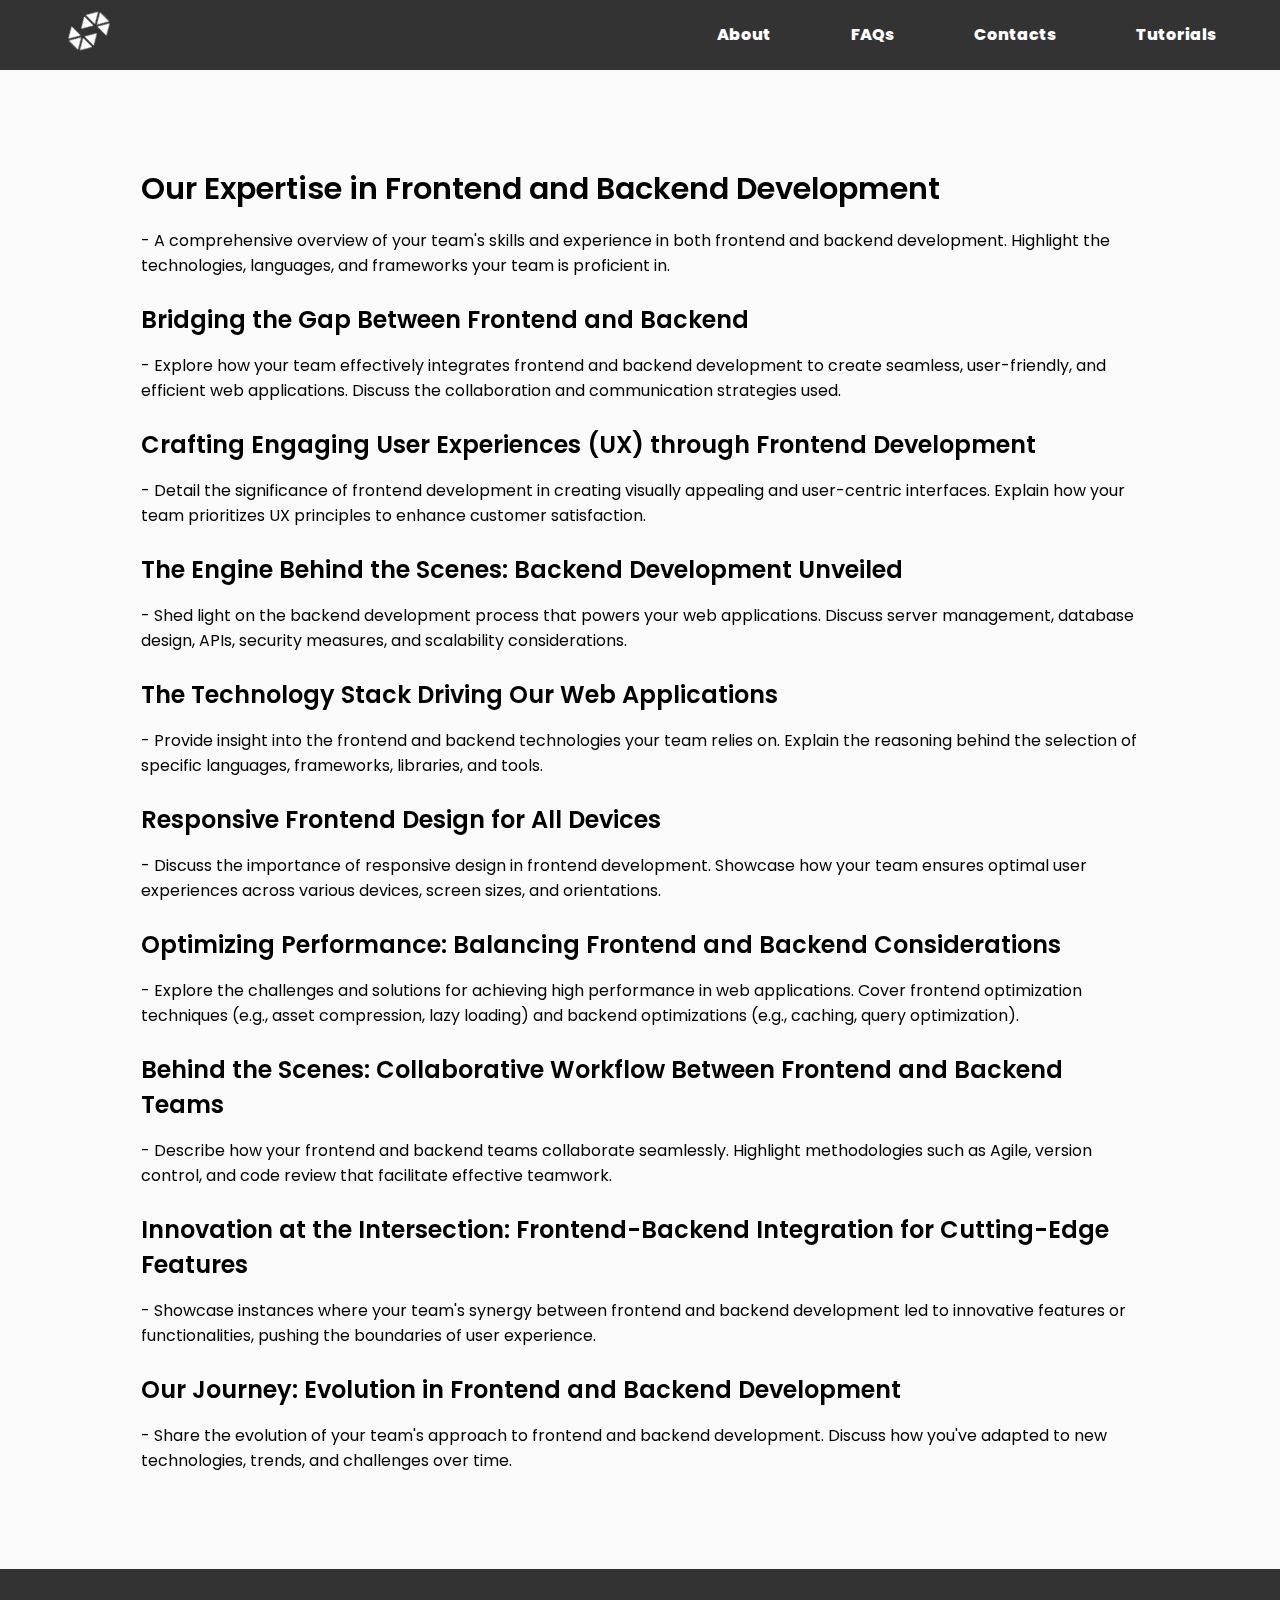
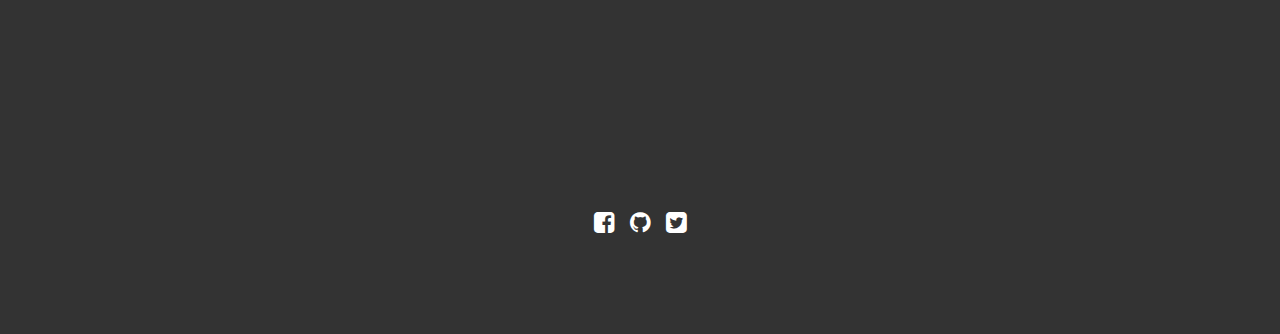
<file: about.html>
<!DOCTYPE html>
<html lang="en">
<head>
    <meta charset="UTF-8">
    <meta name="viewport" content="width=device-width, initial-scale=1.0">
    <title>About</title>
    <link rel="stylesheet" href="style.css">
    <link rel="icon" href="logo-web.png" type="image/png">
    <link rel="stylesheet" href="https://cdnjs.cloudflare.com/ajax/libs/font-awesome/4.7.0/css/font-awesome.min.css">
    <link href="https://unpkg.com/aos@2.3.1/dist/aos.css" rel="stylesheet">
</head>
<body>
    <header class="head">
        <nav class="nav-bar">
          <a href="index.html" class="logo"><img src="logo.png"></a>
            <ul class="nav-menu">
                <li class="nav-item">
                    <a href="about.html" class="nav-link">About</a>
                </li>
                <li class="nav-item">
                    <a href="faqs.html" class="nav-link">FAQs</a>
                </li>
                <li class="nav-item">
                    <a href="contact.html" class="nav-link">Contacts</a>
                </li>
                <li class="nav-item">
                    <a href="tutorials.html" class="nav-link">Tutorials</a>
                </li>
            </ul>
            <div class="hamburger">
                <span class="bar"></span>
                <span class="bar"></span>
                <span class="bar"></span>
            </div>
        </nav>
    </header>

    <section id="about">
        <div class="about">
            <div data-aos="fade-up" data-aos-delay="100" data-aos-duration="900" class="about-text">
                <h2 class="about-h2">Our Expertise in Frontend and Backend Development</h2>
                <p>- A comprehensive overview of your team's skills and experience in both frontend and backend development. Highlight the technologies, languages, and frameworks your team is proficient in.</p>
                <h2>Bridging the Gap Between Frontend and Backend</h2>
                <p>- Explore how your team effectively integrates frontend and backend development to create seamless, user-friendly, and efficient web applications. Discuss the collaboration and communication strategies used.</p>
                <h2>Crafting Engaging User Experiences (UX) through Frontend Development</h2>
                <p>- Detail the significance of frontend development in creating visually appealing and user-centric interfaces. Explain how your team prioritizes UX principles to enhance customer satisfaction.</p>
                <h2>The Engine Behind the Scenes: Backend Development Unveiled</h2>
                <p>- Shed light on the backend development process that powers your web applications. Discuss server management, database design, APIs, security measures, and scalability considerations.</p>
                <h2>The Technology Stack Driving Our Web Applications</h2>
                <p>- Provide insight into the frontend and backend technologies your team relies on. Explain the reasoning behind the selection of specific languages, frameworks, libraries, and tools.</p>
                <h2>Responsive Frontend Design for All Devices</h2>
                <p>- Discuss the importance of responsive design in frontend development. Showcase how your team ensures optimal user experiences across various devices, screen sizes, and orientations.</p>
                <h2>Optimizing Performance: Balancing Frontend and Backend Considerations</h2>
                <p>- Explore the challenges and solutions for achieving high performance in web applications. Cover frontend optimization techniques (e.g., asset compression, lazy loading) and backend optimizations (e.g., caching, query optimization).</p>
                <h2>Behind the Scenes: Collaborative Workflow Between Frontend and Backend Teams</h2>
                <p>- Describe how your frontend and backend teams collaborate seamlessly. Highlight methodologies such as Agile, version control, and code review that facilitate effective teamwork.</p>
                <h2>Innovation at the Intersection: Frontend-Backend Integration for Cutting-Edge Features</h2>
                <p>- Showcase instances where your team's synergy between frontend and backend development led to innovative features or functionalities, pushing the boundaries of user experience.</p>
                <h2>Our Journey: Evolution in Frontend and Backend Development</h2>
                <p>- Share the evolution of your team's approach to frontend and backend development. Discuss how you've adapted to new technologies, trends, and challenges over time.</p>
            </div>
        </div>
    </section>

    <section id="footer">
        <div class="footer">
            <div class="footer-text">
                <h2 data-aos="zoom-in-up" data-aos-delay="100" data-aos-duration="900">Get in Touch</h2>
                <p data-aos="fade-up" data-aos-delay="100" data-aos-duration="900" class="gmail">johnmarkdepaclayon10@gmail.com</p>
                <p data-aos="fade-up" data-aos-delay="20" data-aos-duration="900"><a href="privacy.html">Privacy Policy</a></p>
                <div class="row">
                    <a href="https://www.facebook.com/depaclayon.jm?mibextid=ZbWKwL"><i class="fa fa-facebook-square"></i></a>
                    <a href="https://github.com/XKeisukeX"><i class="fa fa-github"></i></a>
                    <a href="#"><i class="fa fa-twitter-square"></i></a>
                </div>
            </div>
        </div>
      </section>

      <script src="https://unpkg.com/aos@2.3.1/dist/aos.js"></script>
      <script>
        const navMenu = document.querySelector('.nav-menu')
        const hamburger = document.querySelector('.hamburger')

        hamburger.addEventListener('click', mobileMenu);

        function mobileMenu() {
            navMenu.classList.toggle('active');
            hamburger.classList.toggle('active');
    }

    AOS.init();
      </script>
</body>
</html>
</file>
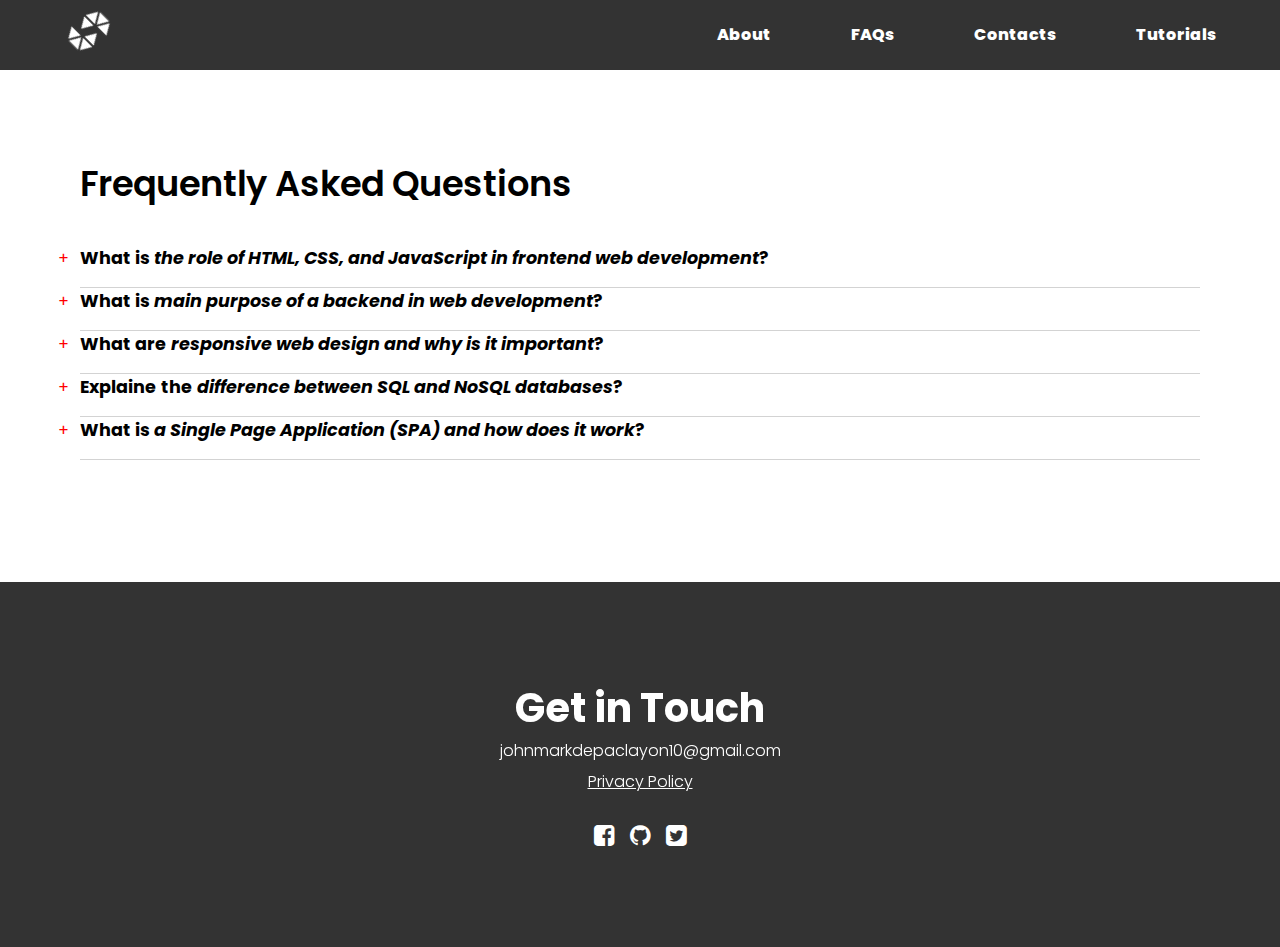
<file: faqs.html>
<!DOCTYPE html>
<html lang="en">
<head>
    <meta charset="UTF-8">
    <meta name="viewport" content="width=device-width, initial-scale=1.0">
    <title>FAQs</title>
    <link rel="stylesheet" href="style.css">
    <link rel="icon" href="logo-web.png" type="image/png">
    <link rel="stylesheet" href="https://cdnjs.cloudflare.com/ajax/libs/font-awesome/4.7.0/css/font-awesome.min.css">
    <link href="https://unpkg.com/aos@2.3.1/dist/aos.css" rel="stylesheet">
</head>
<body>
    <header class="head">
        <nav class="nav-bar">
            <a href="index.html" class="logo"><img src="logo.png"></a>
            <ul class="nav-menu">
                <li class="nav-item">
                    <a href="about.html" class="nav-link">About</a>
                </li>
                <li class="nav-item">
                    <a href="faqs.html" class="nav-link">FAQs</a>
                </li>
                <li class="nav-item">
                    <a href="contact.html" class="nav-link">Contacts</a>
                </li>
                <li class="nav-item">
                    <a href="tutorials.html" class="nav-link">Tutorials</a>
                </li>
            </ul>
            <div class="hamburger">
                <span class="bar"></span>
                <span class="bar"></span>
                <span class="bar"></span>
            </div>
        </nav>
    </header>

    <section id="question">
        <div class="question">
            <h1>Frequently Asked Questions</h1>
        <details>
          <summary>What is <em>the role of HTML, CSS, and JavaScript in frontend web development</em>?</summary>
          <div class="content">
            <p><b>•</b> HTML (Hypertext Markup Language) is used for structuring the content and defining the elements on a web page. CSS (Cascading Style Sheets) is responsible for styling and layout, controlling the visual presentation of HTML elements. JavaScript, on the other hand, is a programming language that adds interactivity and dynamic behavior to web pages, allowing for tasks like form validation, animations, and real-time updates.</p>
          </div>
        </details>
        <details>
          <summary>What is <em>main purpose of a backend in web development</em>?</summary>
          <div class="content">
            <p><b>•</b> The backend of a web application handles the server-side logic and data processing. It manages tasks such as database interactions, user authentication, business logic, and handling requests from the frontend. It ensures that data is securely stored, processed, and delivered to the frontend as needed.</p>
          </div>
        </details>
        <details>
            <summary>What are <em>responsive web design and why is it important</em>?</summary>
            <div class="content">
              <p><b>•</b> Responsive web design is an approach that focuses on creating websites that adapt and display properly across various devices and screen sizes, such as desktops, tablets, and smartphones. It involves using flexible layouts, CSS media queries, and scalable images to provide an optimal viewing experience. This is important because it ensures that users can access and navigate the website effectively, regardless of the device they're using.</p>
            </div>
          </details>
          <details>
            <summary>Explaine the <em>difference between SQL and NoSQL databases</em>?</summary>
            <div class="content">
              <p><b>•</b> SQL (Structured Query Language) databases are relational databases that store data in structured tables with predefined schemas. They are good for handling structured data and support complex queries and transactions. NoSQL databases, on the other hand, are non-relational databases that store data in flexible formats like key-value pairs, documents, graphs, or columns. They are suitable for handling unstructured or semi-structured data and can scale horizontally to accommodate large amounts of data and high traffic.</p>
            </div>
          </details>
          <details>
            <summary>What is <em>a Single Page Application (SPA) and how does it work</em>?</summary>
            <div class="content">
              <p><b>•</b> A Single Page Application (SPA) is a type of web application that loads and interacts with all necessary resources on a single web page, dynamically updating content as the user interacts with the application. SPAs use JavaScript frameworks like React, Angular, or Vue.js to handle routing and rendering without requiring full page reloads. This results in a smoother user experience and better performance since only the relevant parts of the page are updated, reducing the need to fetch new resources from the server.</p>
            </div>
          </details>
        </div>
        </div>
      </section>

      <section id="footer">
        <div class="footer">
            <div class="footer-text">
                <h2 data-aos="zoom-in-up" data-aos-delay="100" data-aos-duration="900">Get in Touch</h2>
                <p data-aos="fade-up" data-aos-delay="100" data-aos-duration="900" class="gmail">johnmarkdepaclayon10@gmail.com</p>
                <p data-aos="fade-up" data-aos-delay="20" data-aos-duration="900"><a href="privacy.html">Privacy Policy</a></p>
                <div class="row">
                    <a href="https://www.facebook.com/depaclayon.jm?mibextid=ZbWKwL"><i class="fa fa-facebook-square"></i></a>
                    <a href="https://github.com/XKeisukeX"><i class="fa fa-github"></i></a>
                    <a href="#"><i class="fa fa-twitter-square"></i></a>
                </div>
            </div>
        </div>
      </section>
      
      <script src="https://unpkg.com/aos@2.3.1/dist/aos.js"></script>
      <script>
        const withAnimation = true;
    const duration = 100; 
    const easing = "ease-in";

    class Accordion {

    constructor(el) {
        this.el = el;
        this.summary = el.querySelector("summary");
        this.content = el.querySelector("summary + *");

        this.animation = null;
        this.isClosing = false;
        this.isExpanding = false;
        this.summary.addEventListener("click", (e) => this.onClick(e));
    }

    onClick(e) {
        e.preventDefault();
        this.el.style.overflow = "hidden";
        if (this.isClosing || !this.el.open) {
        this.open();
        } else if (this.isExpanding || this.el.open) {
        this.shrink();
        }
    }

    shrink() {
        this.isClosing = true;

        const startHeight = `${this.el.offsetHeight}px`;
        const endHeight = `${this.summary.offsetHeight}px`;

        if (this.animation) {
        this.animation.cancel();
        }

        this.animation = this.el.animate(
        {
            height: [startHeight, endHeight]
        },
        {
            duration,
            easing
        }
        );

        this.animation.onfinish = () => this.onAnimationFinish(false);
        this.animation.oncancel = () => (this.isClosing = false);
    }

    open() {
        this.el.style.height = `${this.el.offsetHeight}px`;
        this.el.open = true;
        window.requestAnimationFrame(() => this.expand());
    }

    expand() {
        this.isExpanding = true;
        const startHeight = `${this.el.offsetHeight}px`;
        const endHeight = `${
        this.summary.offsetHeight + this.content.offsetHeight
        }px`;

        if (this.animation) {
        this.animation.cancel();
        }

        this.animation = this.el.animate(
        {
            height: [startHeight, endHeight]
        },
        {
            duration,
            easing
        }
        );
        this.animation.onfinish = () => this.onAnimationFinish(true);
        this.animation.oncancel = () => (this.isExpanding = false);
    }

    onAnimationFinish(open) {
        this.el.open = open;
        this.animation = null;
        this.isClosing = false;
        this.isExpanding = false;
        this.el.style.height = this.el.style.overflow = "";
    }
    }

    if (withAnimation) {
    document.querySelectorAll("details").forEach((el) => {
        new Accordion(el);
    });
    }

    const navMenu = document.querySelector('.nav-menu')
        const hamburger = document.querySelector('.hamburger')

        hamburger.addEventListener('click', mobileMenu);

        function mobileMenu() {
            navMenu.classList.toggle('active');
            hamburger.classList.toggle('active');
    }

    AOS.init();
      </script>
</body>
</html>
</file>
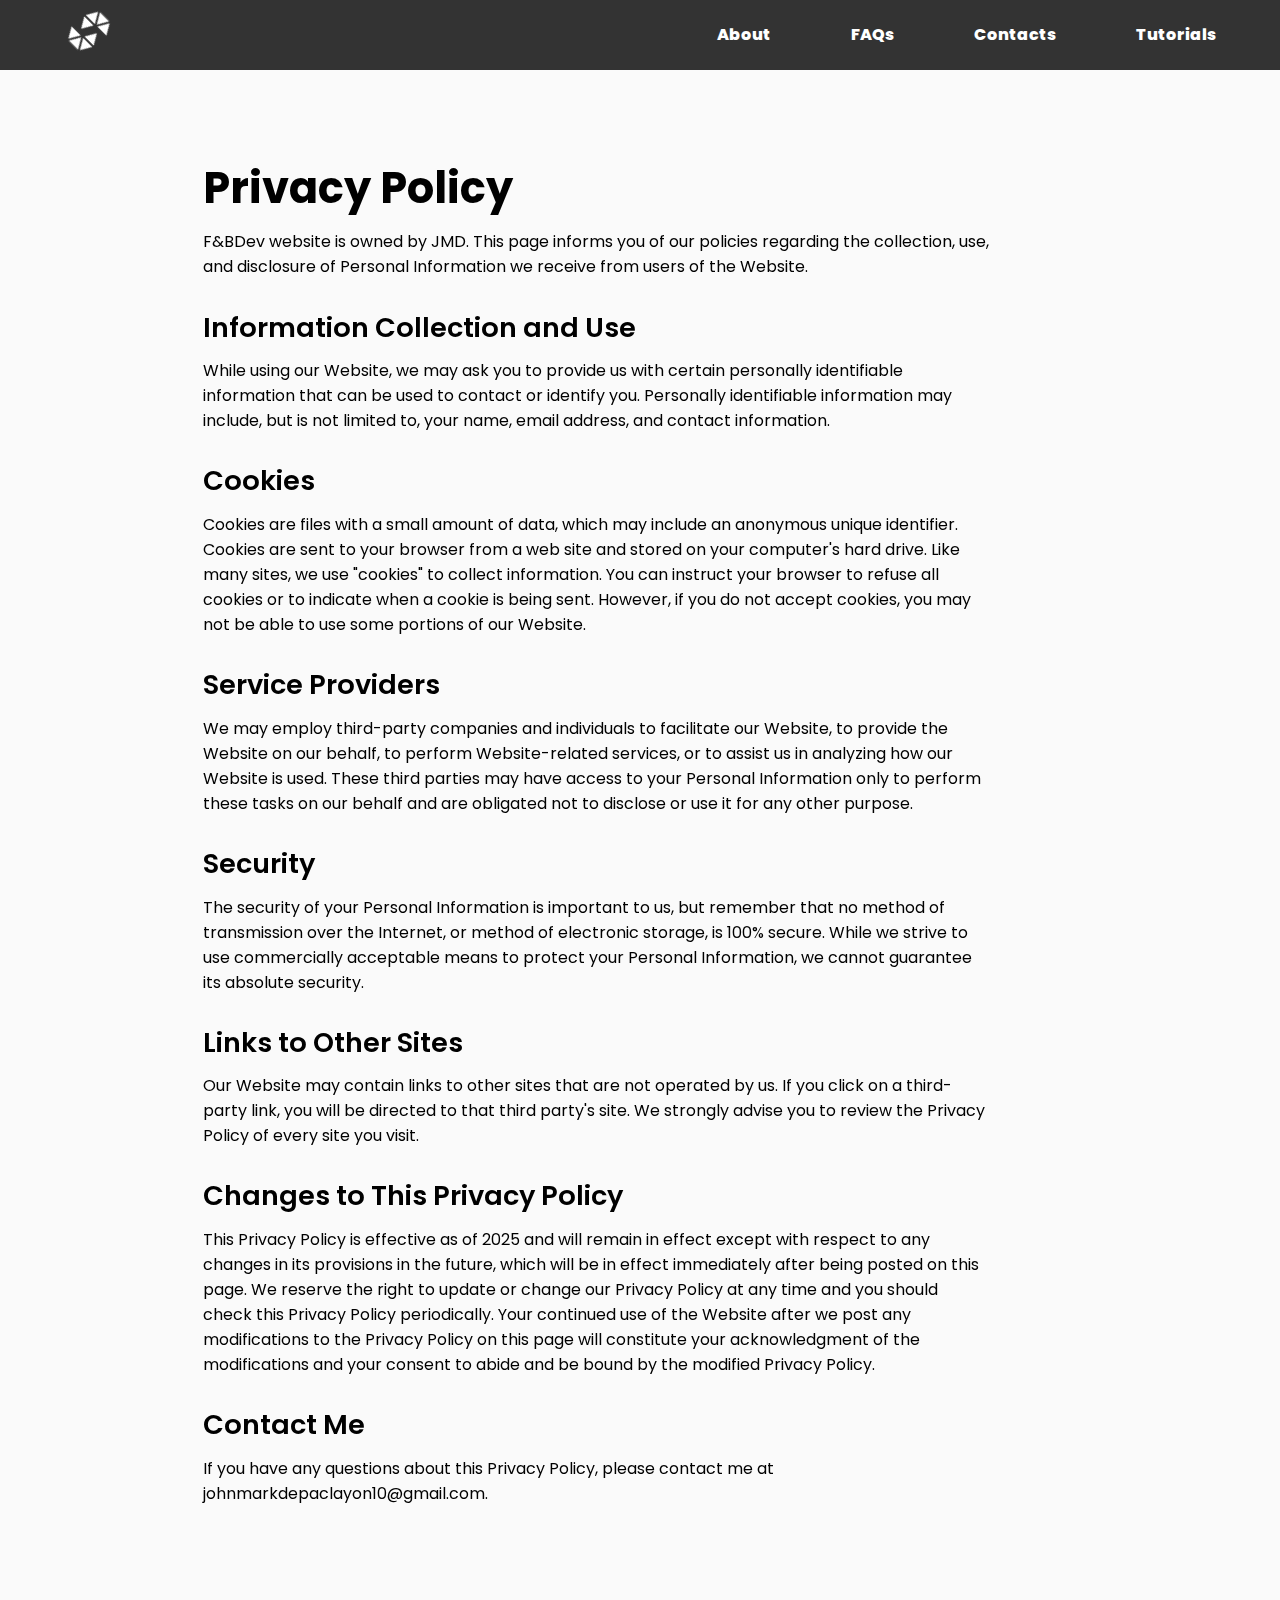
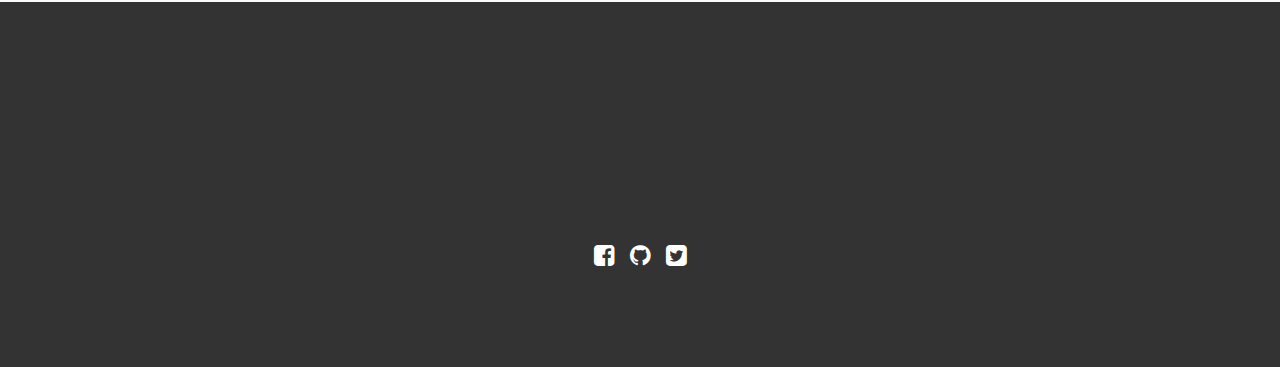
<file: privacy.html>
<!DOCTYPE html>
<html lang="en">
<head>
    <meta charset="UTF-8">
    <meta name="viewport" content="width=device-width, initial-scale=1.0">
    <title>Privacy Policy</title>
    <link rel="stylesheet" href="style.css">
    <link rel="icon" href="logo-web.png" type="image/png">
    <link rel="stylesheet" href="https://cdnjs.cloudflare.com/ajax/libs/font-awesome/4.7.0/css/font-awesome.min.css">
    <link href="https://unpkg.com/aos@2.3.1/dist/aos.css" rel="stylesheet">
</head>
<body>
    <header class="head">
        <nav class="nav-bar">
          <a href="index.html" class="logo"><img src="logo.png"></a>
            <ul class="nav-menu">
                <li class="nav-item">
                    <a href="about.html" class="nav-link">About</a>
                </li>
                <li class="nav-item">
                    <a href="faqs.html" class="nav-link">FAQs</a>
                </li>
                <li class="nav-item">
                    <a href="contact.html" class="nav-link">Contacts</a>
                </li>
                <li class="nav-item">
                    <a href="tutorials.html" class="nav-link">Tutorials</a>
                </li>
            </ul>
            <div class="hamburger">
                <span class="bar"></span>
                <span class="bar"></span>
                <span class="bar"></span>
            </div>
        </nav>
    </header>

    <section id="privacy">
        <div class="privacy">
            <div data-aos="fade-up" data-aos-delay="100" data-aos-duration="900" class="privacy-text">
                <h2 class="pp">Privacy Policy</h2>
                <p>F&BDev website is owned by JMD. This page informs you of our policies regarding the collection, use, and disclosure of Personal Information we receive from users of the Website.</p>
                <h2>Information Collection and Use</h2>
                <p>While using our Website, we may ask you to provide us with certain personally identifiable information that can be used to contact or identify you. Personally identifiable information may include, but is not limited to, your name, email address, and contact information.</p>
                <h2>Cookies</h2>
                <p>Cookies are files with a small amount of data, which may include an anonymous unique identifier. Cookies are sent to your browser from a web site and stored on your computer's hard drive. Like many sites, we use "cookies" to collect information. You can instruct your browser to refuse all cookies or to indicate when a cookie is being sent. However, if you do not accept cookies, you may not be able to use some portions of our Website.</p>
                <h2>Service Providers</h2>
                <p>We may employ third-party companies and individuals to facilitate our Website, to provide the Website on our behalf, to perform Website-related services, or to assist us in analyzing how our Website is used. These third parties may have access to your Personal Information only to perform these tasks on our behalf and are obligated not to disclose or use it for any other purpose.</p>
                <h2>Security</h2>
                <p>The security of your Personal Information is important to us, but remember that no method of transmission over the Internet, or method of electronic storage, is 100% secure. While we strive to use commercially acceptable means to protect your Personal Information, we cannot guarantee its absolute security.</p>
                <h2>Links to Other Sites</h2>
                <p>Our Website may contain links to other sites that are not operated by us. If you click on a third-party link, you will be directed to that third party's site. We strongly advise you to review the Privacy Policy of every site you visit.</p>
                <h2>Changes to This Privacy Policy</h2>
                <p>This Privacy Policy is effective as of 2025 and will remain in effect except with respect to any changes in its provisions in the future, which will be in effect immediately after being posted on this page. We reserve the right to update or change our Privacy Policy at any time and you should check this Privacy Policy periodically. Your continued use of the Website after we post any modifications to the Privacy Policy on this page will constitute your acknowledgment of the modifications and your consent to abide and be bound by the modified Privacy Policy.</p>
                <h2>Contact Me</h2>
                <p class="privacy-par">If you have any questions about this Privacy Policy, please contact me at johnmarkdepaclayon10@gmail.com.</p>
            </div>
        </div>
    </section>

    <section id="footer">
        <div class="footer">
            <div class="footer-text">
                <h2 data-aos="zoom-in-up" data-aos-delay="100" data-aos-duration="900">Get in Touch</h2>
                <p data-aos="fade-up" data-aos-delay="100" data-aos-duration="900" class="gmail">johnmarkdepaclayon10@gmail.com</p>
                <p data-aos="fade-up" data-aos-delay="20" data-aos-duration="900"><a href="privacy.html">Privacy Policy</a></p>
                <div class="row">
                    <a href="https://www.facebook.com/depaclayon.jm?mibextid=ZbWKwL"><i class="fa fa-facebook-square"></i></a>
                    <a href="https://github.com/XKeisukeX"><i class="fa fa-github"></i></a>
                    <a href="#"><i class="fa fa-twitter-square"></i></a>
                </div>
            </div>
        </div>
      </section>

      <script src="https://unpkg.com/aos@2.3.1/dist/aos.js"></script>
      <script>
        const navMenu = document.querySelector('.nav-menu')
        const hamburger = document.querySelector('.hamburger')

        hamburger.addEventListener('click', mobileMenu);

        function mobileMenu() {
            navMenu.classList.toggle('active');
            hamburger.classList.toggle('active');
    }

    AOS.init();
      </script>
</body>
</html>
</file>
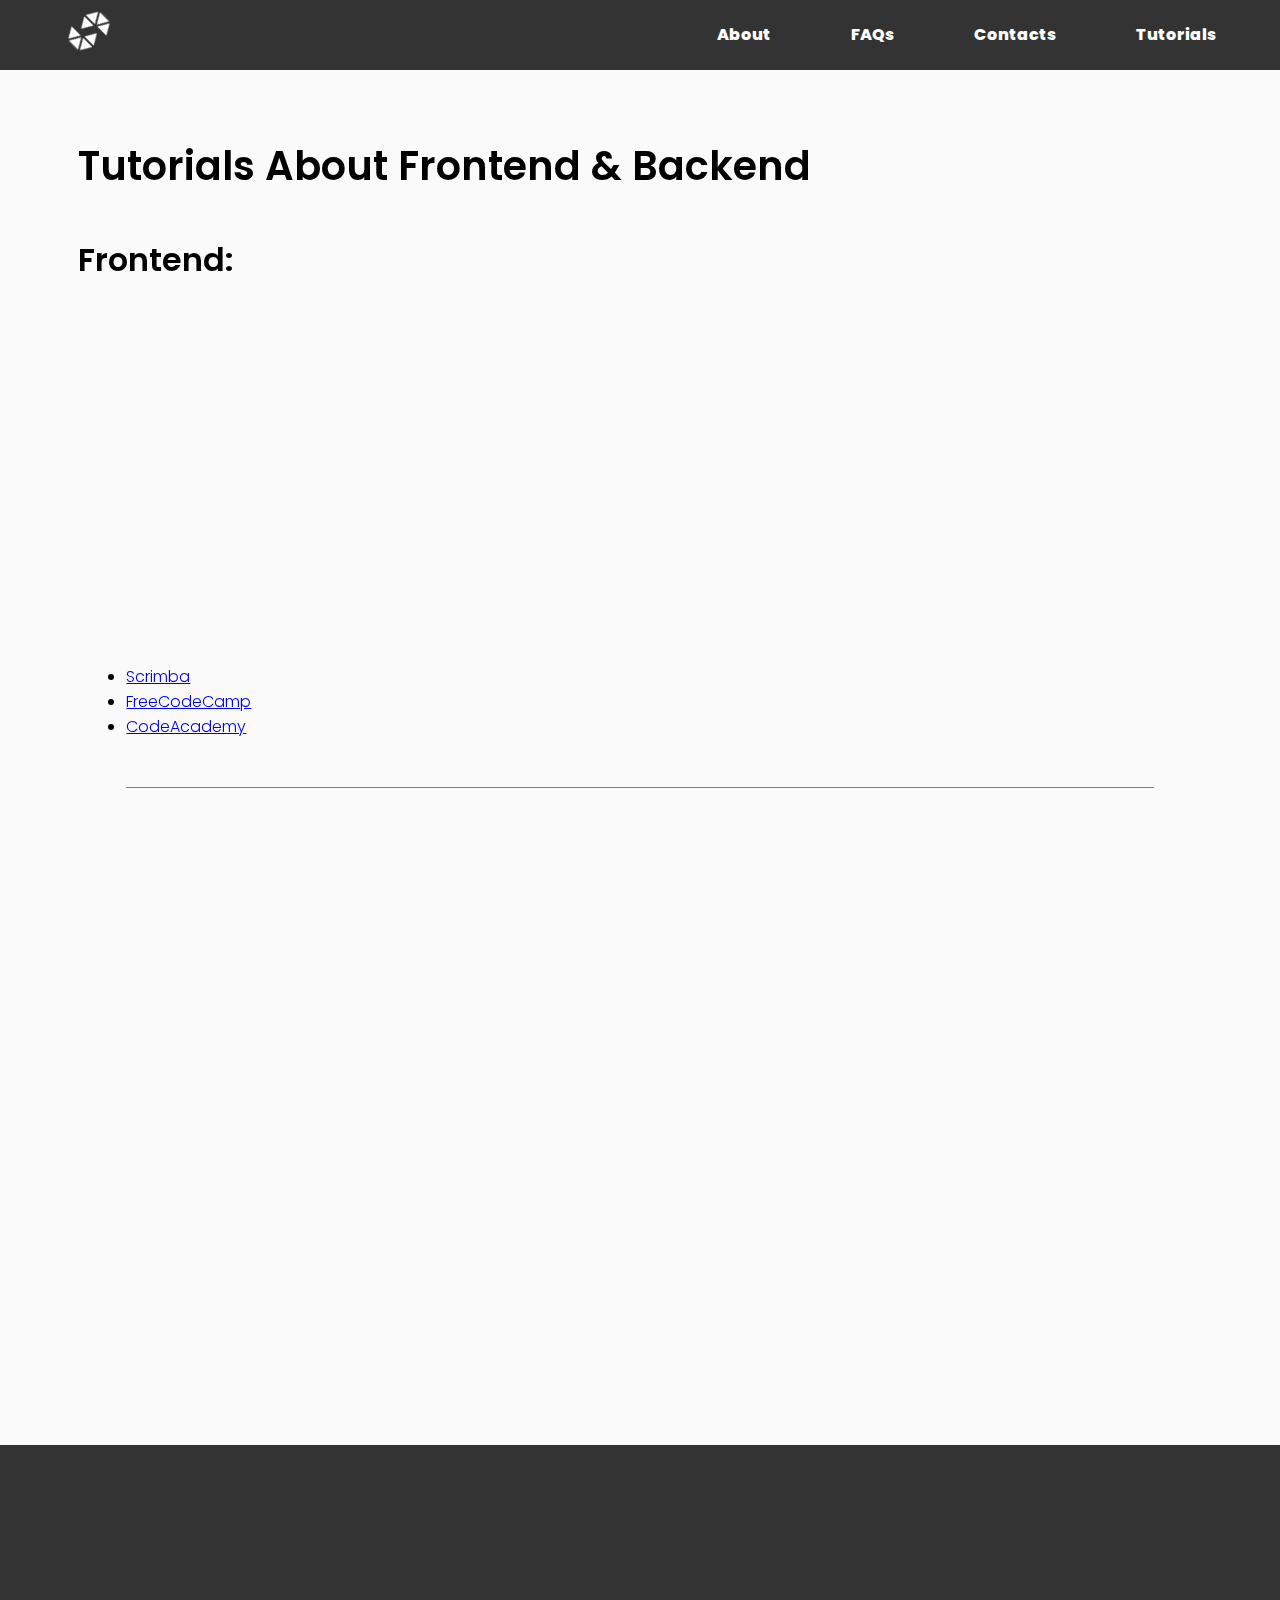
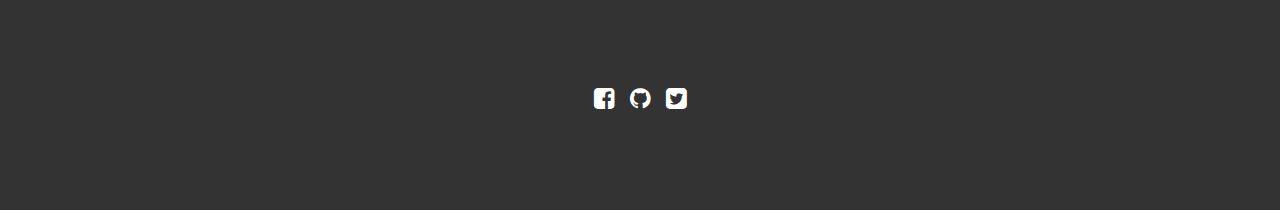
<file: tutorials.html>
<!DOCTYPE html>
<html lang="en">
<head>
    <meta charset="UTF-8">
    <meta name="viewport" content="width=device-width, initial-scale=1.0">
    <title>Tutorials</title>
    <link rel="stylesheet" href="style.css">
    <link rel="icon" href="logo-web.png" type="image/png">
    <link rel="stylesheet" href="https://cdnjs.cloudflare.com/ajax/libs/font-awesome/4.7.0/css/font-awesome.min.css">
    <link href="https://unpkg.com/aos@2.3.1/dist/aos.css" rel="stylesheet">
</head>
<body>
    <header class="head">
        <nav class="nav-bar">
          <a href="index.html" class="logo"><img src="logo.png"></a>
            <ul class="nav-menu">
                <li class="nav-item">
                    <a href="about.html" class="nav-link">About</a>
                </li>
                <li class="nav-item">
                    <a href="faqs.html" class="nav-link">FAQs</a>
                </li>
                <li class="nav-item">
                    <a href="contact.html" class="nav-link">Contacts</a>
                </li>
                <li class="nav-item">
                    <a href="tutorials.html" class="nav-link">Tutorials</a>
                </li>
            </ul>
            <div class="hamburger">
                <span class="bar"></span>
                <span class="bar"></span>
                <span class="bar"></span>
            </div>
        </nav>
    </header>

    <section id="turorials">
        <div class="tutorials">
            <div class="tutorial-text">
              <h2 data-aos="fade-up" data-aos-delay="100" data-aos-duration="900">Tutorials About Frontend & Backend</h2>
            </div>
            <div class="f-video">
                <h2 data-aos="fade-up" data-aos-delay="200" data-aos-duration="900">Frontend:</h2>
            </div>
            <div class="tutorial-video">
                <iframe data-aos="zoom-in-up" data-aos-delay="300" data-aos-duration="900" class="responsive-iframe"  src="https://www.youtube.com/embed/71VNb8LzciE" frameborder="0" allowfullscreen></iframe>
                <iframe data-aos="zoom-in-up" data-aos-delay="400" data-aos-duration="900" class="responsive-iframe"  src="https://www.youtube.com/embed/nu_pCVPKzTk" frameborder="0" allowfullscreen></iframe>
            </div>
            <div class="links">
                <ul class="link-web">
                    <li data-aos="fade-up" data-aos-delay="100" data-aos-duration="900" class="link">
                        <a href="https://scrimba.com/">Scrimba</a>
                    </li>
                    <li data-aos="fade-up" data-aos-delay="100" data-aos-duration="900" class="link">
                        <a href="https://www.freecodecamp.org/">FreeCodeCamp</a>
                    </li>
                    <li data-aos="fade-up" data-aos-delay="100" data-aos-duration="900" class="link">
                        <a  href="https://www.codecademy.com/">CodeAcademy</a>
                    </li>
                </ul>
            </div>
            <div class="horizontal-line"></div>
            <div class="b-video">
                <h2 data-aos="fade-up" data-aos-delay="100" data-aos-duration="900">Backend:</h2>
            </div>
            <div class="tutorial-video">
                <iframe data-aos="fade-up" data-aos-delay="300" data-aos-duration="900" class="responsive-iframe"  src="https://www.youtube.com/embed/w_L5XMp44tc" frameborder="0" allowfullscreen></iframe>
                <iframe data-aos="fade-up" data-aos-delay="400" data-aos-duration="900" class="responsive-iframe"  src="https://www.youtube.com/embed/d2Z40twFohc" frameborder="0" allowfullscreen></iframe>
            </div>
            <div class="links">
                <ul class="link-web">
                    <li data-aos="fade-up" data-aos-delay="100" data-aos-duration="900" class="link">
                        <a href="https://scrimba.com/">Scrimba</a>
                    </li>
                    <li data-aos="fade-up" data-aos-delay="100" data-aos-duration="900" class="link">
                        <a href="https://www.freecodecamp.org/">FreeCodeCamp</a>
                    </li>
                    <li data-aos="fade-up" data-aos-delay="100" data-aos-duration="900" class="link">
                        <a href="https://www.codecademy.com/">CodeAcademy</a>
                    </li>
                </ul>
            </div>
        </div>
    </section>

    <section id="footer">
        <div class="footer">
            <div class="footer-text">
                <h2 data-aos="zoom-in-up" data-aos-delay="100" data-aos-duration="900">Get in Touch</h2>
                <p data-aos="fade-up" data-aos-delay="100" data-aos-duration="900" class="gmail">johnmarkdepaclayon10@gmail.com</p>
                <p data-aos="fade-up" data-aos-delay="20" data-aos-duration="900"><a href="privacy.html">Privacy Policy</a></p>
                <div class="row">
                    <a href="https://www.facebook.com/depaclayon.jm?mibextid=ZbWKwL"><i class="fa fa-facebook-square"></i></a>
                    <a href="https://github.com/XKeisukeX"><i class="fa fa-github"></i></a>
                    <a href="#"><i class="fa fa-twitter-square"></i></a>
                </div>
            </div>
        </div>
      </section>

    <script src="https://unpkg.com/aos@2.3.1/dist/aos.js"></script>
    <script>
        const navMenu = document.querySelector('.nav-menu')
        const hamburger = document.querySelector('.hamburger')

        hamburger.addEventListener('click', mobileMenu);

        function mobileMenu() {
            navMenu.classList.toggle('active');
            hamburger.classList.toggle('active');
    }

    AOS.init();
      </script>
</body>
</html>
</file>
<file: style.css>
@import url('https://fonts.googleapis.com/css2?family=Almarai:wght@300;400;700&family=Caveat:wght@600&family=Dancing+Script&family=Great+Vibes&family=Indie+Flower&family=Montserrat:wght@300;400;700&family=Mukta+Malar:wght@300;600&family=Play:wght@700&family=Poppins:wght@300;400;500;600;700;800&display=swap');

* {
    margin: 0;
    padding: 0;
    font-family: 'Poppins', sans-serif;
}

html{
  scroll-behavior: smooth;
}

.nav-bar {
    display: flex;
    justify-content: space-between;
    align-items: center;
    padding: 0.4em 4em;
}
@media (max-width:1000px) {
    .nav-bar {
        padding: 0.8em 1em;
    }
}
li {
  list-style: none;
}
a {
  text-decoration: none;
}
.nav-menu {
    display: flex;
    justify-content: space-between;
    align-items: center;
}
.hamburger {
    display: none;
}
.nav-item {
    margin-left: 5em;
}
.logo img{
    width: 50px; 
    height: 50px; 
    transform: rotate(45deg);
}
.bar {
    display: block;
    width: 25px;
    height: 3px;
    margin: 5px auto;
    -webkit-transition: all 0.3s ease-in-out;
    transition: all 0.3s ease-in-out;
    background-color: #fff;
}
.nav-link {
    font-size: 1rem;
    font-weight: 800;
    color: #fff;
}
.nav-link:hover {
    text-decoration: underline;
}
.head {
  position: sticky;
  top: 0;
  z-index: 100;
  background: #333;
}
@media only screen and (max-width: 850px) {
    .nav-menu {
        position: fixed;
        left: -100%;
        top: 3.8em;
        flex-direction: column;
        background-color: #333;
        width: 100%;
        transition: 0.3s;
        box-shadow: 0 10px 27px rgba(0, 0, 0, 0.05);
        z-index: 1;
    }
    .nav-menu.active {
        left: 0;
        align-items: flex-start;
    }
    .nav-link{
        margin-left: 1.2em;
    }
    .nav-item {
        margin: 1em 0;
    }
    .hamburger {
        display: block;
        cursor: pointer;
    }
    .hamburger.active .bar:nth-child(2) {
        opacity: 0;
    }
    .hamburger.active .bar:nth-child(1) {
        transform: translateY(8px) rotate(45deg);
    }
    .hamburger.active .bar:nth-child(3) {
        transform: translateY(-8px) rotate(-45deg);
    }
}
#home {
    width: 90%;
    margin: 90px auto;
}
.home{
  display: flex;
  flex-direction: column;
}
#lay {
  width: 90%; 
  max-width: 600px;
  display: grid;
  margin: 1em auto;
  padding: 1em;
  filter: drop-shadow(1px 0 black) drop-shadow(-1px 0 black) drop-shadow(0 0 15px white);
  grid-template-columns: 1fr;
  grid-template-rows: auto;
  gap: 1em; 
}
#lay > div {
  grid-row: 1;
  grid-column: 1;
  text-align: center;
  padding: 1em;
}
#lay > div h1 {
  width: 100%;
  text-align: center;
  padding: 4% 0;
}
#lay > div.right h1 {
  float: none;
}
#lay > div img {
  width: 100%;
  max-width: 100%;
  border-radius: 5px;
  border: solid 1px black;
}
.left {
  clip-path: polygon(0 0, 60% 0, 40% 100%, 0 100%);
}
.right {
  clip-path: polygon(60% 0, 100% 0%, 100% 100%, 40% 100%);
}
.middle {
  border-left: 1px solid white;
  margin: 0 auto;
  transform: rotate(-50deg) scale(1, 1.5);
}
.home-text {
  text-align: center;
}
.home-title {
  text-align: center;
}
.home-title h1 {
  font-size: 3.5rem;
  font-weight: 700;
  color: #333;
}
.home-text p {
  font-size: 1.4rem;
  font-weight: 400;
  margin-bottom: 1.5em;
}
.home-btn button{
  padding: 12px 25px;
  border-radius: 10px;
  background: #333;
  color: #fff;
  font-size: 1.1rem;
  font-weight: 400;
  border: none;
  cursor: pointer;
}
@media only screen and (max-width:920px){
  .home {
    flex-direction: column-reverse;
  }
  .home-title{
    text-align: left;
    max-width: 500px;
    margin: auto;
  }
  .home-text{
    text-align: left;
    max-width: 500px;
    margin: auto;
  }
  .home-btn {
    max-width: 500px;
    margin: auto;
    padding: 13px 45px auto;
}
  .home-btn button {
      display: block;
      width: 100%;
  }
}
#second {
  background: #333;
  padding: 1em;
}
.second {
  width: 90%;
  margin: 90px auto;
}
.f-list {
  list-style: circle;
  color: #fff;
  margin: 1em;
}
.first-par p {
  color: #fff;
  margin-top: 1em;
  font-size: 1rem;
  font-weight: 300;
}
.first-par h2{
  font-size: 1.9rem;
  color: #fff;
  font-weight: 700;
}
.frontend-list {
  margin-top: 1em;
}
.second-par h2{
  font-size: 1.9rem;
  font-weight: 700;
  color: #fff;
}
.second-par p {
  color: #fff;
  margin-top: 1em;
  font-size: 1rem;
  font-weight: 300;
}
#third {
  width: 80%;
  margin: 80px auto;
}
.front-map h2 {
  font-size: 1.7rem;
  font-weight: 600;
}
.frame-work p {
  font-size: 1.3rem;
  font-weight: 600;
}
.f-list2 {
  list-style: circle;
  margin: 1em;
}
.third {
  display: flex;
  justify-content: space-between;
  align-items: center;
}
.front-img {
  height: 100% auto;
  width: 100%;
  max-width: 500px;
}
hr{
  margin-top: 1.5em;
  margin-bottom: 1.5em;
}
@media only screen and (max-width:1000px){
  .third{
    flex-direction: column;
  }
  .difference{
    flex-direction: column;
  }
  .diff-img{
    margin-top: 3.5em;
  }
}
#fourth{
  background: #333;
  padding: 1em;
}
.fourth {
  width: 90%;
  margin: 90px auto;
}
.diff h2 {
  font-size: 3rem;
  color: #fff;
  font-weight: 600;
}
.diff p {
  font-size: 1rem;
  font-weight: 300;
  color: #fff;
  margin-top: 1em;
}
.difference {
  display: flex;
  justify-content: space-between;
  align-items: center;
}
.diff-img {
  height: 100% auto;
  width: 100%;
  max-width: 400px;
}
.diff{
  max-width: 700px;
}
@media only screen and (max-width:738px){
  .diff {
    text-align: center;
    margin: auto;
  }
}
#question {
  width: 90%;
  margin: 90px auto;
}
.question h1 {
  font-size: 2.2rem;
  font-weight: 600;
  margin-bottom: 1em;
  margin-top: -1em;
}
.question {
  padding: 2rem 1rem;
}
details {
  padding-bottom: 1rem;
  border-bottom: 1px solid lightgrey;
}
details * {
  max-width: 65ch;
}
summary {
  font-weight: bold;
  font-size: 1.1rem;
  cursor: pointer;
  list-style-position: outside;
}
summary::marker {
  content: "+   ";
  font-size: 1rem;
  font-weight: normal;
  text-align: center;
  color: red;
}
details[open] summary::marker {
  content: "–   ";
}
#language{
  width: 90%;
  margin: 90px auto;
}
.language{
  text-align:  center;
}
.language h4{
  font-weight: 400;
  font-size: 1.2rem;
  margin-bottom: 1.1em;
}
.language-img{
  height: 100% auto;
  width: 100%;
  max-width: 850px;
  margin: auto;
}
#job{
  background: #333;
  padding: 1em;
}
.job{
  width: 80%;
  margin: 80px auto;
}
.job-text h2{
  font-size: 2.3rem;
  color: #fff;
  font-weight: 600;
  margin-bottom: 0.8em;
  margin-top: 2em;
}
.job-par{
  display: grid;
  grid-template-columns: repeat(2, 1fr);
}
.job-par1 h2{
  color: #fff;
  font-size: 1.5rem;
  font-weight: 500;
}
.job-par1 p{
  width: 80%;
  color: #fff;
  margin: 1em;
  font-size: 1rem;
  font-weight: 300;
}
.job-par2 h2{
  color: #fff;
  font-size: 1.5rem;
  font-weight: 500;
}
.job-par2 p{
  width: 80%;
  color: #fff;
  margin: 1em;
  font-size: 1rem;
  font-weight: 300;
}
.job-text{
  display: grid;
  grid-template-rows: repeat(1, 1fr);
  margin-top: -9em;
}
.job-img{
  max-width: 300px;
  height: 100% auto;
  width: 100%;
  margin: auto;
  border-radius: 50px;
}
@media only screen and (max-width:790px){
  .job-par{
    grid-template-columns: repeat(1, 1fr);
  }
}
#footer{
  background: #333;
  padding: 6em;
}
.footer{
  margin-bottom: 0;
  padding-bottom: 0;
}
.footer-text{
  text-align: center;
  display: flex;
  flex-direction: column;
}
.footer-text h2{
  font-size: 2.5rem;
  color: #fff;
  font-weight: 700;
}
.gmail{
  font-size: 1rem;
  font-weight: 300;
  color: #fff;
  margin-bottom: 0.4em;
}
.footer-text a{
  font-size: 1rem;
  color: #fff;
  font-weight: 300;
  text-decoration: underline;
}
.row i{
  margin-top: 1.2em;
  font-size: 1.5rem;
}
.row{
  display: flex;
  align-items: center;
  justify-content: center;
  gap: 15px;
}
@media only screen and (max-width:494px){
  .footer-text h2{
    font-size: 2.3rem;
  }
  #footer{
    padding: 3em;
  }
}
input,
select,
textarea,
button {
  font-family: inherit;
  font-size: 100%;
}
button,
label {
  cursor: pointer;
}
select {
  appearance: none;
}
select::-ms-expand {
  display: none;
}
select:-moz-focusring {
  color: transparent !important;
  text-shadow: 0 0 0 var(--white);
}
textarea {
  resize: none;
}
.container {
  max-width: 800px;
  margin: 0 auto;
  padding: 0 1.5rem;
}
.my-form h1 {
  margin-bottom: 1.5rem;
}
.my-form li,
.my-form .grid > *:not(:last-child) {
  margin-bottom: 1.5rem;
}
.my-form select,
.my-form input,
.my-form textarea,
.my-form button {
  width: 100%;
  line-height: 1.5;
  padding: 15px 10px;
  border: 1px solid var(--borderFormEls);
  color: var(--white);
  background: var(--bgFormEls);
  transition: background-color 0.3s cubic-bezier(0.57, 0.21, 0.69, 1.25),
    transform 0.3s cubic-bezier(0.57, 0.21, 0.69, 1.25);
}
.my-form textarea {
  height: 170px;
}
.my-form ::placeholder {
  color: inherit;
  opacity: 1;
}
.my-form select:focus,
.my-form input:focus,
.my-form textarea:focus,
.my-form button:enabled:hover,
.my-form button:focus,
.my-form input[type="checkbox"]:focus + label {
  background: var(--bgFormElsFocus);
}
.my-form select:focus,
.my-form input:focus,
.my-form textarea:focus {
  transform: scale(1.02);
}
.my-form *:required,
.my-form select {
  background-repeat: no-repeat;
  background-position: center right 12px;
  background-size: 15px 15px;
}
.my-form *:required {
  background-image: url(https://s3-us-west-2.amazonaws.com/s.cdpn.io/162656/asterisk.svg);  
}
.my-form select {
  background-image: url(https://s3-us-west-2.amazonaws.com/s.cdpn.io/162656/down.svg);
}
.my-form *:disabled {
  cursor: default;
  filter: blur(2px);
}
.my-form .required-msg {
  display: none;
  background: url(https://s3-us-west-2.amazonaws.com/s.cdpn.io/162656/asterisk.svg)
    no-repeat center left / 15px 15px;
  padding-left: 20px;
}
.my-form .btn-grid {
  position: relative;
  overflow: hidden;
  transition: filter 0.2s;
}
.my-form button {
  font-weight: bold;
}
.my-form button > * {
  display: inline-block;
  width: 100%;
  transition: transform 0.4s ease-in-out;
}
.my-form button .back {
  position: absolute;
  left: 50%;
  top: 50%;
  transform: translate(-110%, -50%);
}
.my-form button:enabled:hover .back,
.my-form button:focus .back {
  transform: translate(-50%, -50%);
}
.my-form button:enabled:hover .front,
.my-form button:focus .front {
  transform: translateX(110%);
}
.my-form input[type="checkbox"] {
  position: absolute;
  left: -9999px;
}
.my-form input[type="checkbox"] + label {
  position: relative;
  display: inline-block;
  padding-left: 2rem;
  transition: background 0.3s cubic-bezier(0.57, 0.21, 0.69, 1.25);
}
.my-form input[type="checkbox"] + label::before,
.my-form input[type="checkbox"] + label::after {
  content: '';
  position: absolute;
}
.my-form input[type="checkbox"] + label::before {
  left: 0;
  top: 6px;
  width: 18px;
  height: 18px;
  border: 2px solid var(--white);
}
.my-form input[type="checkbox"]:checked + label::before {
  background: var(--red);
}
.my-form input[type="checkbox"]:checked + label::after {
  left: 7px;
  top: 7px;
  width: 6px;
  height: 14px;
  border-bottom: 2px solid var(--white);
  border-right: 2px solid var(--white);
  transform: rotate(45deg);
}
footer {
  font-size: 1rem;
  text-align: right;
  backface-visibility: hidden;
}
footer a {
  text-decoration: none;
}
@media screen and (min-width: 600px) {
  .my-form .grid {
    display: grid;
    grid-gap: 1.5rem;
  }
  .my-form .grid-2 {
    grid-template-columns: 1fr 1fr;
  }
  .my-form .grid-3 {
    grid-template-columns: auto auto auto;
    align-items: center;
  }
  .my-form .grid > *:not(:last-child) {
    margin-bottom: 0;
  }
  .my-form .required-msg {
    display: block;
  }
}
@media screen and (min-width: 541px) {
  .my-form input[type="checkbox"] + label::before {
    top: 50%;
    transform: translateY(-50%);
  }
  .my-form input[type="checkbox"]:checked + label::after {
    top: 3px;
  }
}
#dev-map{
  width: 90%;
  margin: 90px auto;
}
.dev-map{
  display: flex;
  justify-content: center;
  align-items: center;
}
.developer-maps{
  max-width: 500px;
  height: 100% auto;
  width: 100%;
}
 @media only screen and (max-width:980px){
  .dev-map{
    flex-direction: column;
  }
} 
#privacy{
  background: #fafafa;
  padding: 1em;
}
.privacy{
  width: 70%;
  margin: 70px auto;
}
.privacy-text .pp{
  font-size: 2.7rem;
  font-weight: 700;
}
@media only screen and (max-width:400px){
  .privacy-text .pp{
    font-size: 2.5rem;
    font-weight: 600;
  }
}
.privacy-text h2{
  font-size: 1.7rem;
  font-weight: 600;
  margin-top: 1em;
}
.privacy-text p{
  font-size: 1rem;
  font-weight: 400;
  margin-top: 0.6em;
  width: 90%;
}
.privacy-par{
  margin-bottom: 5em;
} 
@media only screen and (max-width:915px){
  .privacy{
    width: 90%;
    margin: 90px auto;
  }
  .privacy-text .pp{
    margin-top: -0.8em;
  }
  .about-text .about-h2{
    margin-top: -1em;
  }
}
#about{
  background: #fafafa;
  padding: 1em;
}
.about{
  width: 80%;
  margin: 80px auto;
}
.about-text h2{
  font-size: 1.5rem;
  font-weight: 600;
  margin-top: 1em;
}
.about-text .about-h2{
  font-size: 1.9rem;
  font-weight: 600;
}
.about-text p{
  font-size: 1rem;
  font-weight: 400;
  margin-top: 1em;
}
@media only screen and (max-width:790px){
  .about{
    width: 90%;
    margin: 90px auto;
  }
}
#turorials{
  background: #fafafa;
  padding: 1em;
}
.tutorials{
  width: 90%;
  margin: 90px auto;
}
.tutorial-video{
  display: flex;
  justify-content: center;
  align-items: center;
  gap: 30px;
}
.responsive-iframe {
  max-width: 100%;
  height: 300px;
  width: 560px;
}
.f-video h2, .b-video h2{
  font-size: 2rem;
  font-weight: 600;
  margin-bottom: 1em;
}
.tutorial-text h2{
  font-size: 2.5rem;
  font-weight: 600;
  margin-bottom: 1em;
  margin-top: -1em;
}
.links{
  margin-top: 3em;
  margin-left: 3em;
}
.links a{
  display: flex;
  flex-direction: column;
  font-size: 1rem;
  font-weight: 300;
  text-decoration: underline;
}
.link{
  list-style:disc;
}
.horizontal-line {
  border-top: 1px solid gray;
  margin: 3em;
}
@media only screen and (max-width:834px){
  .tutorial-video{
    flex-direction: column;
  }
}
.cookie-banner {
  position: fixed;
  bottom: 0;
  left: 0;
  width: 100%;
  background-color: #fff;
  padding: 1em;
  text-align: left;
  box-shadow: 0 -2px 4px rgba(0, 0, 0, 0.1); 
}
.cookie-banner p {
  margin-bottom: 1em;
  font-size: 0.8rem;
  font-weight: 300;
  width: 90%;
}
#accept-cookies{
  background: #333;
  color: #fff;
}
.cookies-btn button{
  padding: 7px 15px;
  border: none;
  font-size: 0.8rem;
  border-radius: 5px;
}
#decline-cookies{
  text-decoration: underline;
  background: #fff;
}
</file>
